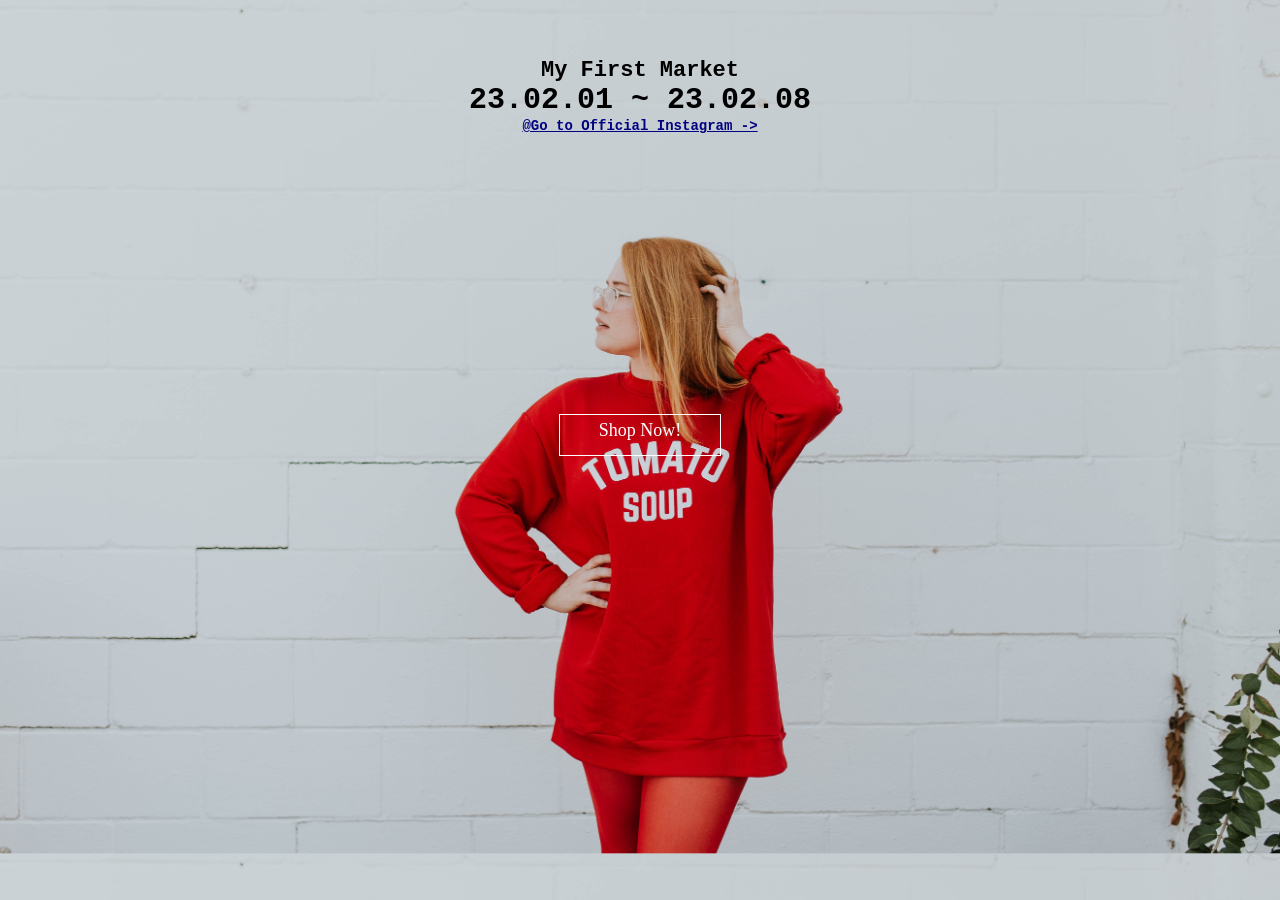
<file: index.html>
<!DOCTYPE html>
<html lang="en">
<head>
    <meta charset="UTF-8">
    <meta http-equiv="X-UA-Compatible" content="IE=edge">
    <meta name="viewport" content="width=device-width, initial-scale=1.0">
    <link rel="stylesheet" href="style.css">
    <title>정한's 마켓</title>
</head>
<body>
    <header>
        <div class="Main">
            <div class="Title">My First Market</div>
            <div class="Period">23.02.01 ~ 23.02.08</div>
            <div>
                <a href="https://www.instagram.com/kimxeonghan" target="blank" class="Official_Instagram">@Go to Official Instagram -></a>
            </div>
        </div>
    </header>
    <section>
        <div class="Center">
            <div>Shop Now!</div>
        </div> 
    </section>
</body>
</html>
</file>
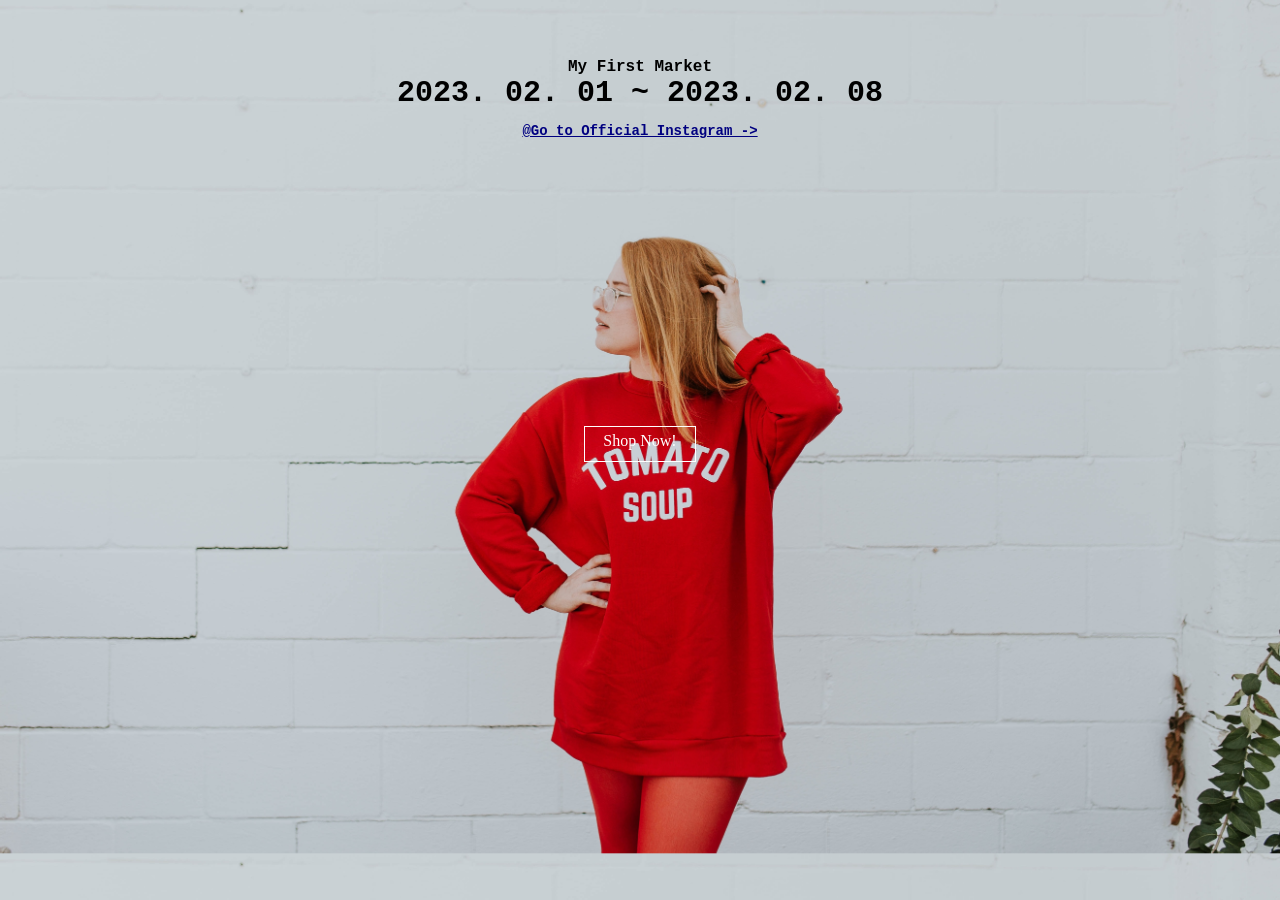
<file: MainPage/index.html>
<!DOCTYPE html>
<html lang="en">
<head>
    <meta charset="UTF-8">
    <meta http-equiv="X-UA-Compatible" content="IE=edge">
    <meta name="viewport" content="width=device-width, initial-scale=1.0">
    <link rel="stylesheet" href="style.css">
    <title>정한's 마켓</title>
</head>
<body>
    <header>
        <div class="Main">
            <div class="Title">My First Market</div>
            2023. 02. 01 ~ 2023. 02. 08
            <div>
                <a href="https://www.instagram.com/kimxeonghan" target="blank" class="Official_Instagram">@Go to Official Instagram -></a>
            </div>
        </div>
    </header>
    <section>
        <div class="Center">
            <div>Shop Now!</div>
        </div> 
    </section>
</body>
</html>
</file>
<file: style.css>
header {
    width: 100%;
    font-family:'Courier New', Courier, monospace;
}

.Title {
    font-size: 18px;
}

@media screen and (min-width: 1000px) {
    .Title { font-size: 22px;}
}

.Period {
    font-size: 24px;
}

@media screen and (min-width: 1000px) {
    .Period { font-size: 30px;}
}

section {
    display: flex;
    width: 100%;
    height: 500px;
    justify-content: center;
    align-content: center;
}

@media screen and (max-width:767px){
    section {
        display: flex;
        width: 100%;
        height: 400px;
        justify-content: center;
        align-content: center;
    }
}

body {
    background-image: url('./images/main.png');
    background-size: cover;
    text-align: center;
}

@media screen and (max-width:1023px) {
    body {background-image: url('./images/main\(tablet\).png');
        background-size: cover;
        text-align: center;}
}
    
@media screen and (max-width:767px) {
    body {background-image: url('./images/main\(mobile\).png');
        background-size: cover;
        text-align: center;}
}

.Main {
    font-weight: bold;
    padding: 50px;
}

.Official_Instagram {
    font-size: 14px;
    color: navy;
}

.Center {
    width: 150px;
    height: 30px;
    border: 1px solid white;
    padding: .3rem;
    font-size: 18px;
    color: white;
    outline: none;
    transition: all .5s;
    cursor: pointer;
    text-align: center;
    margin: auto;
}

@media screen and (max-width:767px) {
    .Center {
        width: 100px;
        height: 25px;
        border: 1px solid white;
        padding: .3rem;
        font-size: 16px;
        color: white;
        outline: none;
        transition: all .5s;
        cursor: pointer;
        text-align: center;
        margin: auto;
    }
}

.Center:hover {
    background-color: white;
    border: 1px solid white;
    color: black;
}

@media screen and (max-width: 767px) {
    button::after {
        background-color: white;
        border: 1px solid white;
        color: black;
    }
}
</file>
<file: MainPage/style.css>
header {
    width: 100%;
    font-family:'Courier New', Courier, monospace;
}

.Title {
    font-size: 16px;
}
section {
    display: flex;
    width: 100%;
    height: 500px;
    justify-content: center;
    align-content: center;
}

body {
    background-image: url('./images/main.png');
    background-size: cover;
    text-align: center;
}

.Main {
    font-size: 30px;
    font-weight: bold;
    padding: 50px;
}

.Official_Instagram {
    font-size: 14px;
    color: navy;
}

.Center {
    width: 100px;
    height: 25px;
    border: 1px solid white;
    margin-top: 1rem;
    padding: .3rem;
    font-size: 16px;
    color: white;
    outline: none;
    transition: all .5s;
    cursor: pointer;
    text-align: center;
    margin: auto;
}

.Center:hover {
    background-color: white;
    border: 1px solid white;
    color: black;
}
</file>
